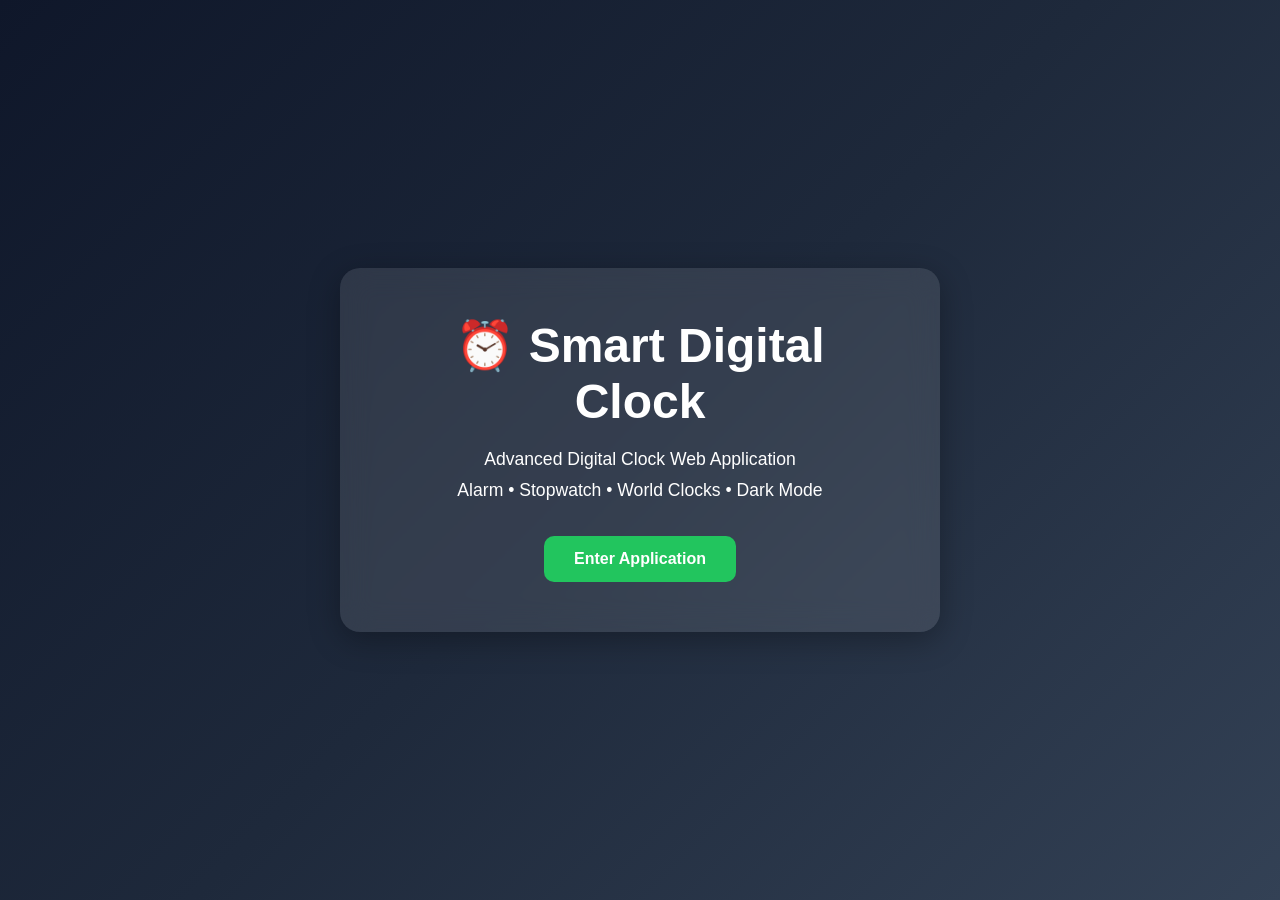
<file: welcome.html>
<!DOCTYPE html>
<html lang="en">
<head>
<meta charset="UTF-8">
<meta name="viewport" content="width=device-width, initial-scale=1.0">
<title>Welcome</title>
<link rel="stylesheet" href="style.css">
</head>

<body>

<div class="welcome-container">

    <div class="glass-card">

        <h1>⏰ Smart Digital Clock</h1>

        <p>
            Advanced Digital Clock Web Application
        </p>

        <p>
            Alarm • Stopwatch • World Clocks • Dark Mode
        </p>

        <a href="index.html" class="enter-btn">
            Enter Application
        </a>

    </div>

</div>

</body>
</html>
</file>
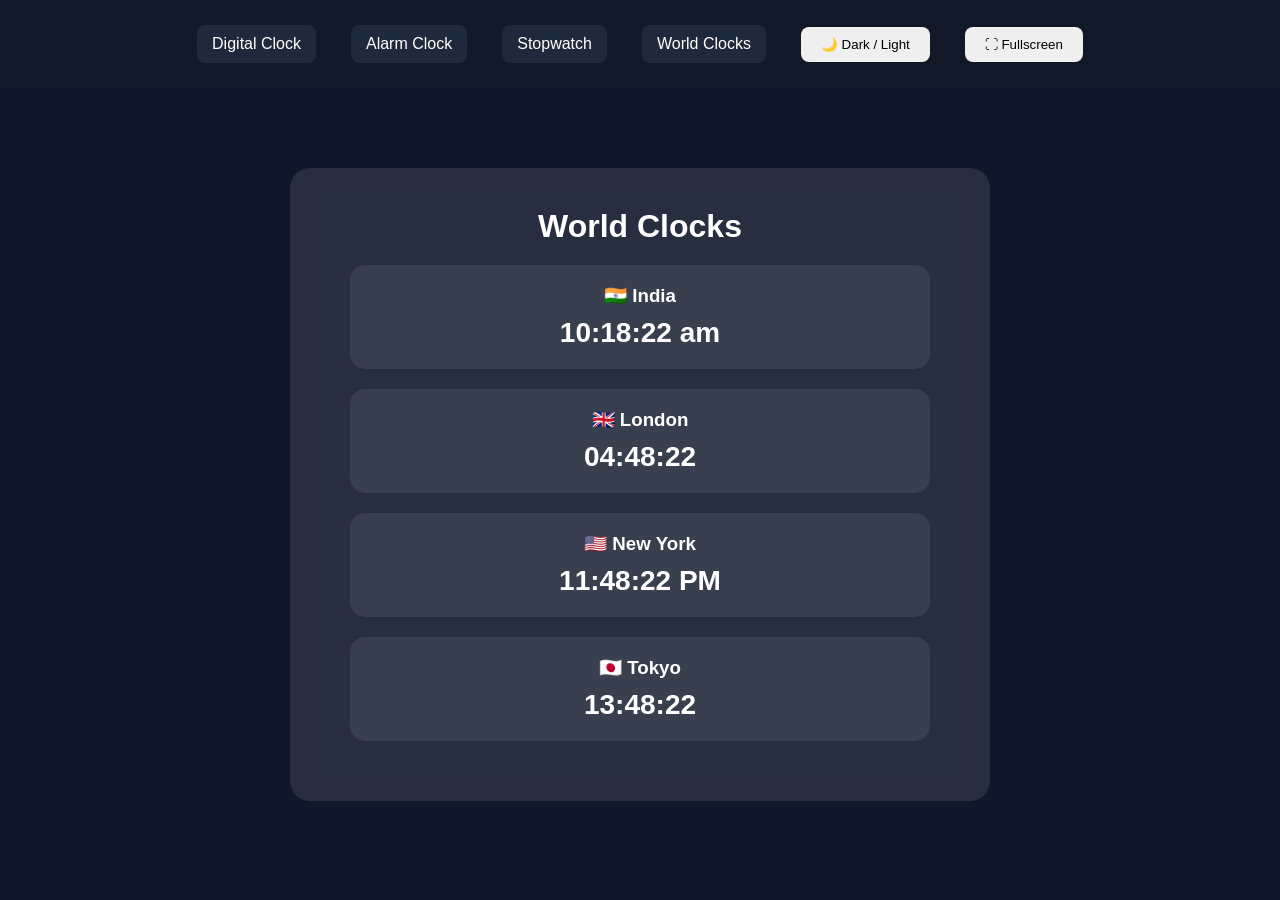
<file: worldclock.html>
<!DOCTYPE html>
<html>
<head>
<meta charset="UTF-8">
<title>World Clocks</title>
<link rel="stylesheet" href="style.css">
</head>
<body>

<nav>

<a href="index.html">Digital Clock</a>

<a href="alarm.html">Alarm Clock</a>

<a href="stopwatch.html">Stopwatch</a>

<a href="worldclock.html">World Clocks</a>

<button onclick="toggleTheme()">
🌙 Dark / Light
</button>

<button onclick="goFullScreen()">
⛶ Fullscreen
</button>

</nav>
<div class="container">

    <h1>World Clocks</h1>

    <div class="clock-box">
        <h3>🇮🇳 India</h3>
        <p id="india"></p>
    </div>

    <div class="clock-box">
        <h3>🇬🇧 London</h3>
        <p id="london"></p>
    </div>

    <div class="clock-box">
        <h3>🇺🇸 New York</h3>
        <p id="newyork"></p>
    </div>

    <div class="clock-box">
        <h3>🇯🇵 Tokyo</h3>
        <p id="tokyo"></p>
    </div>

</div>

<script src="script.js"></script>

</body>
</html>
</file>
<file: style.css>
*{
margin:0;
padding:0;
box-sizing:border-box;
font-family:Arial,sans-serif;
}

body{
background:#0f172a;
color:white;
min-height:100vh;
}

nav{
background:#111827;
padding:15px;
text-align:center;
}

nav a{
color:white;
text-decoration:none;
margin:10px;
padding:10px 15px;
background:#1e293b;
border-radius:8px;
}

.container{
max-width:700px;
margin:80px auto;
padding:40px;
text-align:center;
background:rgba(255,255,255,0.1);
backdrop-filter:blur(10px);
border-radius:20px;
}

.clock{
font-size:70px;
font-weight:bold;
margin:20px 0;
}

button{
padding:10px 20px;
margin:10px;
border:none;
border-radius:8px;
cursor:pointer;
}

input{
padding:10px;
margin:10px;
font-size:18px;
}

.light{
background:white;
color:black;
}
.light-mode{
    background:#f5f5f5 !important;
    color:#111 !important;
}

.light-mode nav{
    background:#ffffff;
    box-shadow:0 2px 10px rgba(0,0,0,.1);
}

.light-mode .container{
    background:rgba(255,255,255,0.9);
    color:#111;
}

.nav-right{
    margin-left:auto;
}

nav{
    display:flex;
    align-items:center;
    justify-content:center;
    gap:15px;
    padding:15px 25px;
}

.clock-small{
    font-size:20px;
    margin-top:10px;
    opacity:.8;
}
.welcome-container{
    height:100vh;
    display:flex;
    justify-content:center;
    align-items:center;
    background:linear-gradient(
    135deg,
    #0f172a,
    #1e293b,
    #334155
    );
}

.glass-card{
    text-align:center;
    padding:50px;
    border-radius:20px;
    background:rgba(255,255,255,0.1);
    backdrop-filter:blur(15px);
    box-shadow:0 8px 32px rgba(0,0,0,.3);
    width:90%;
    max-width:600px;
}

.glass-card h1{
    font-size:3rem;
    margin-bottom:20px;
}

.glass-card p{
    margin:10px 0;
    font-size:1.1rem;
}

.enter-btn{
    display:inline-block;
    margin-top:25px;
    padding:14px 30px;
    border-radius:10px;
    text-decoration:none;
    background:#22c55e;
    color:white;
    font-weight:bold;
    transition:.3s;
}

.enter-btn:hover{
    transform:translateY(-3px);
}
.clock-box{
    margin:20px;
    padding:20px;
    border-radius:15px;
    background:rgba(255,255,255,0.08);
}

.clock-box p{
    font-size:28px;
    font-weight:bold;
    margin-top:10px;
}
</file>
